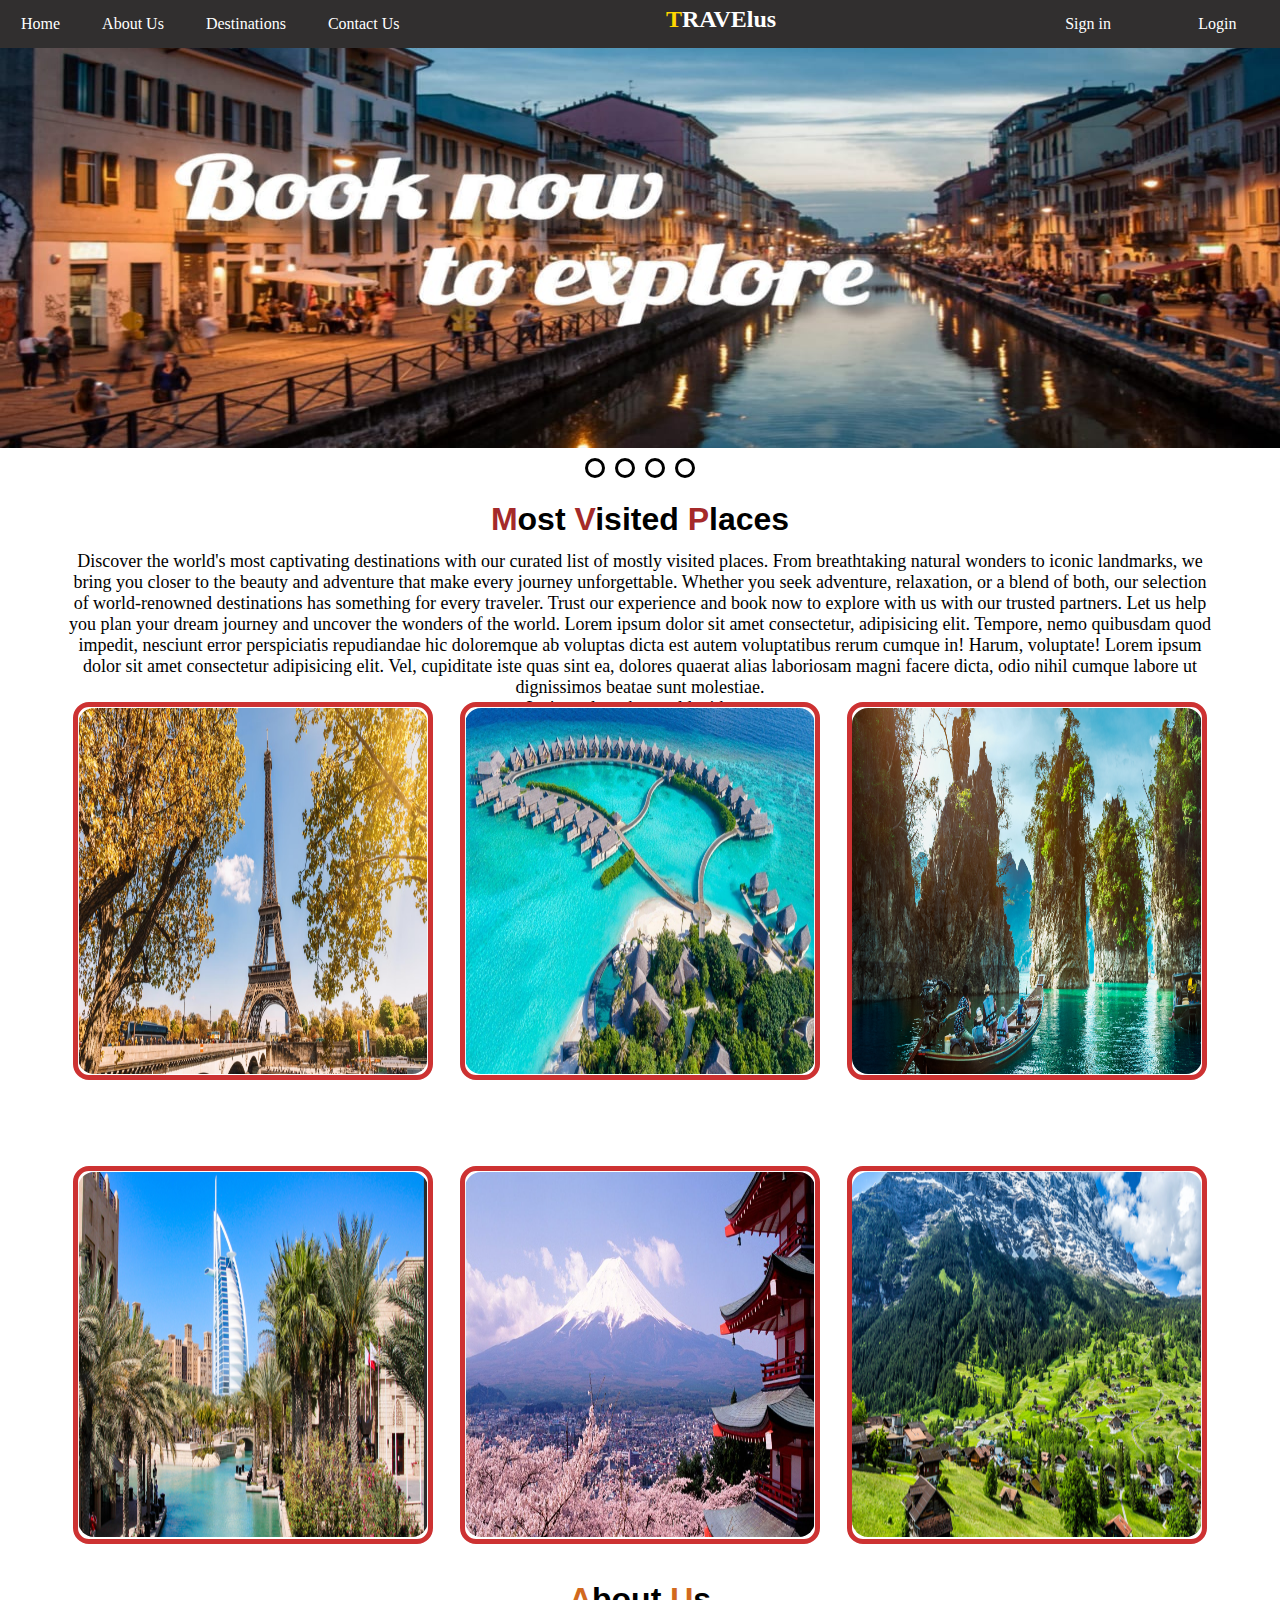
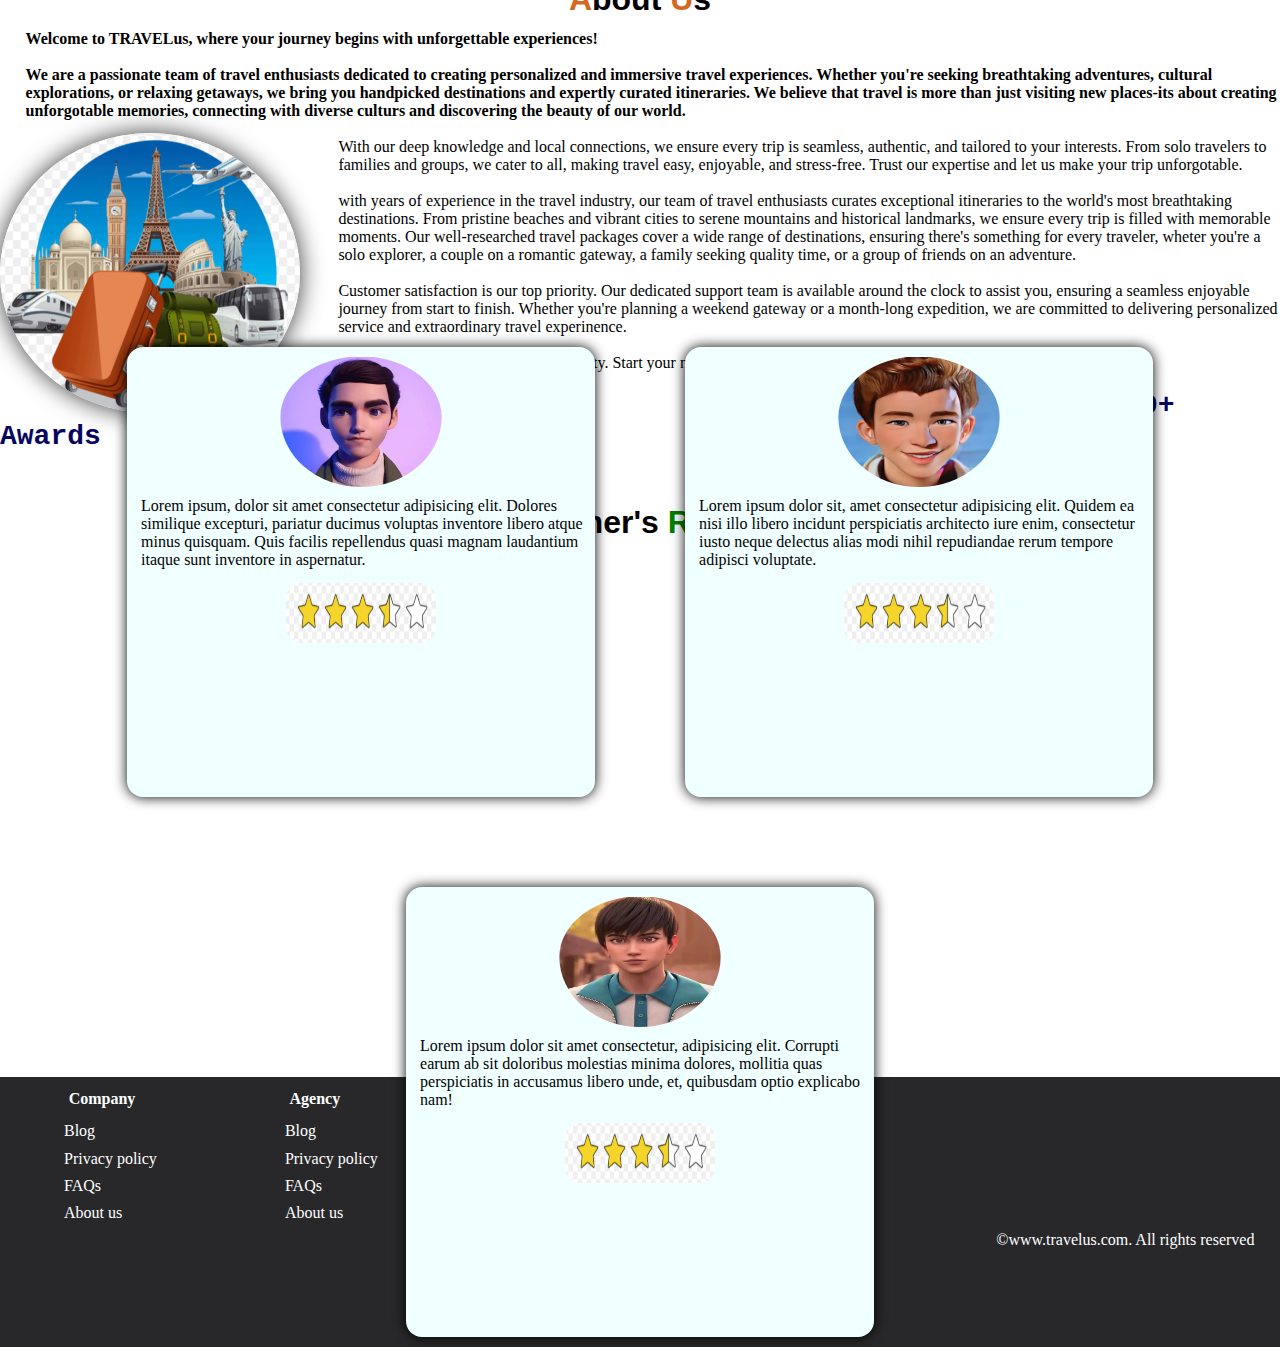
<file: index.html>
<!DOCTYPE html>
<html lang="en">
<head>
    <meta charset="UTF-8">
    <meta name="viewport" content="width=device-width, initial-scale=1.0">
    <title>Home page</title>
    <link rel="stylesheet" href="Css/homestyle.css">
   <script>
       
        window.onload=function(){
            fetch('Components/header.html')
            .then(response=> response.text())
            .then(data=>{
                document.getElementById('header').innerHTML=data;
            });
           fetch('Components/slider.html')
           .then(response=>response.text())
           .then(data=>{
            document.getElementById('slider').innerHTML=data;
           });
           fetch('Components/visitedplace.html')
           .then(response=>response.text())
           .then(data=>{
            document.getElementById('most').innerHTML=data;
           });
           fetch('Components/about.html')
           .then(response=>response.text())
           .then(data=>{
            document.getElementById('about').innerHTML=data;
           });
           fetch('Components/review.html')
           .then(response=>response.text())
           .then(data=>{
            document.getElementById('review').innerHTML=data;
           });
           fetch('Components/footer.html')
           .then(response=>response.text())
           .then(data=>{
            document.getElementById('Footer').innerHTML=data;
           });
        };
    </script>
</head>
<body>
    <div id="header"></div>
    <div id="slider"></div>
    <h1 id="visit"><span id="m">M</span>ost  <span id="m">V</span>isited <span id="m">P</span>laces</h1>
    <p id="visit1">Discover the world's most captivating destinations with our curated list of mostly visited places. From breathtaking natural wonders to iconic landmarks, we bring you closer to the beauty and adventure that make every journey unforgettable. Whether you seek adventure, relaxation, or a blend of both, our selection of world-renowned destinations has something for every traveler. Trust our experience and book now to explore with us with our trusted partners. Let us help you plan your dream journey and uncover the wonders of the world. Lorem ipsum dolor sit amet consectetur, adipisicing elit. Tempore, nemo quibusdam quod impedit, nesciunt error perspiciatis repudiandae hic doloremque ab voluptas dicta est autem voluptatibus rerum cumque in! Harum, voluptate! Lorem ipsum dolor sit amet consectetur adipisicing elit. Vel, cupiditate iste quas sint ea, dolores quaerat alias laboriosam magni facere dicta, odio nihil cumque labore ut dignissimos beatae sunt molestiae.<br> Let's explore the world with us.</p>
    <div id="most"></div>
    <div style="height: 220px;"></div>
    <div id="about"></div>
    <h1> Customer's <span id="r">R</span>eviews</h1>
    <div id="review"></div>
    <div style="height: 100px;"></div>
    <div id="Footer"></div>
</body>
</html>
</file>
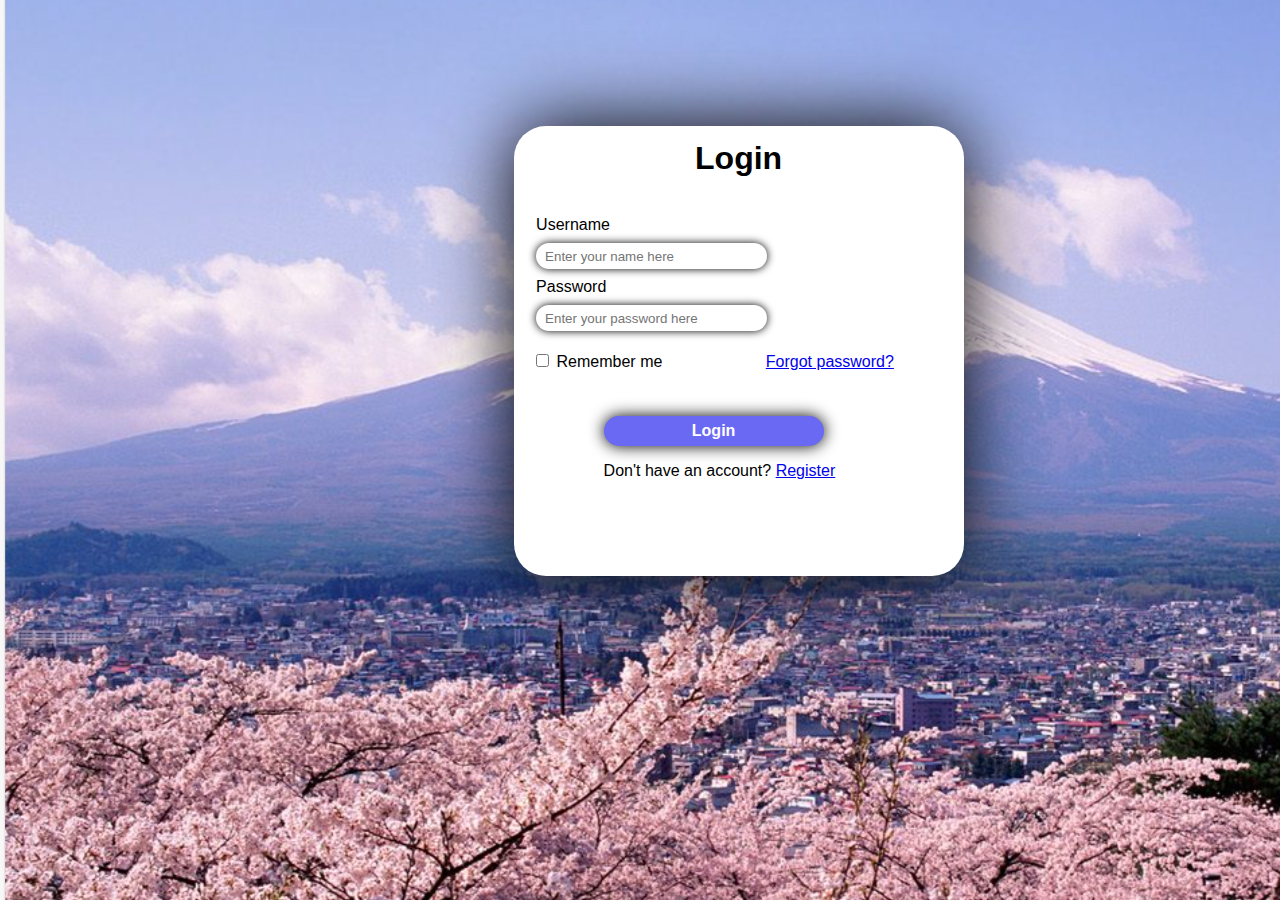
<file: Components/login.html>
<!DOCTYPE html>
<html lang="en">
<head>
    <meta charset="UTF-8">
    <meta name="viewport" content="width=device-width, initial-scale=1.0">
    <title>Login page</title>
    <link rel="stylesheet" href="../Css/loginstyle.css">
</head>
<body>
    <div class="main">
        <div class="container">
            <h1 id="heading">Login</h1><br>
            <form id="div1">
                <div id="di1"><label id="label">Username</label><br></div>
                <div id="di2"><input type="text" placeholder="Enter your name here" id="label1"><br></div>
                <div id="di3"><label id="label">Password</label></div>
                <div id="di4"><input type="password" placeholder="Enter your password here" id="label2"></div>

                <input type="checkbox" id="check1">
                <label id="check2">Remember me</label>
                <a href="#" id="link">Forgot password?</a>

                <input type="submit" value="Login" id="login"><br>
                <p id="para">Don't have an account? <a href="Components/signup.html">Register</a></p>
            </form>
        </div>
    </div>
</body>
</html>
</file>
<file: Css/homestyle.css>
*{
    margin: 0;
    padding: 0;
    box-sizing: border-box;
}
#visit{
    margin-top: 1%;
    text-align: center;
    font-family:'Gill Sans', 'Gill Sans MT', Calibri, 'Trebuchet MS', sans-serif;
}
#visit1{
    margin-top: 1%;
    text-align: center;
    font-size: 18px;
    padding-left: 5%;
    padding-right: 5%;
}
#m{
    color:brown;
    
}
h1{
    text-align: center;
    margin-top: 4%;
    font-family: 'Gill Sans', 'Gill Sans MT', Calibri, 'Trebuchet MS', sans-serif;;
}
#r{
    color: green;
}
</file>
<file: Css/loginstyle.css>
body{
    background-image: url('../Images/Screenshot\ \(115\).png');
     font-family: sans-serif;
}
.main{
    justify-content: center;
    align-items: center;
    margin-left: 40%;
    margin-top: 10%;
}
.container{
    height: 50vmin;
    width: 50vmin;
    justify-content: center;
    align-items: center;
    color:black;
    background-color:white;
    border-radius: 2rem;
    box-shadow: 0 0 5rem rgba(0,0,0,1);
}
#heading{
    text-align:center;
    padding-top: 3%;
}
#label1{
    margin-left: 5%;
    border-radius: 1rem;
    border: none;
    height: 24px;
    width: 220px;
    padding-left: 2%;
    box-shadow: 0 0 0.5rem rgba(0,0,0,1);
}
#label{
    margin-left: 5%;
    margin-bottom: 10%; 
}
#label2{
    margin-left: 5%;
   border-radius: 1rem;
   border: none;
   height: 24px;
   width: 220px;
   padding-left: 2%;
   box-shadow: 0 0 0.5rem rgba(0,0,0,1);
}

#div1{
    padding-bottom: 3%;
}
#check1{
    margin-left: 5%;
    margin-top: 5%;
    border: none;
}

#link{
    padding-left: 22%;
}
#login{
    text-align: center;
    border-radius: 1rem;
   border: none;
   height: 30px;
   width: 220px;
   margin-top: 10%;
   margin-left: 20%;
   font-weight: bold;
   font-size: medium;
   background-color: rgb(105, 105, 244);
   color: white;
   box-shadow: 0 0 1rem rgba(0,0,0,1); 
}
#para{
    margin-left: 20%;
}
#di1{
    margin-bottom: 2%;
}
#di2{
    margin-bottom: 2%;
}
#di3{
    margin-bottom: 2%;
}
</file>
